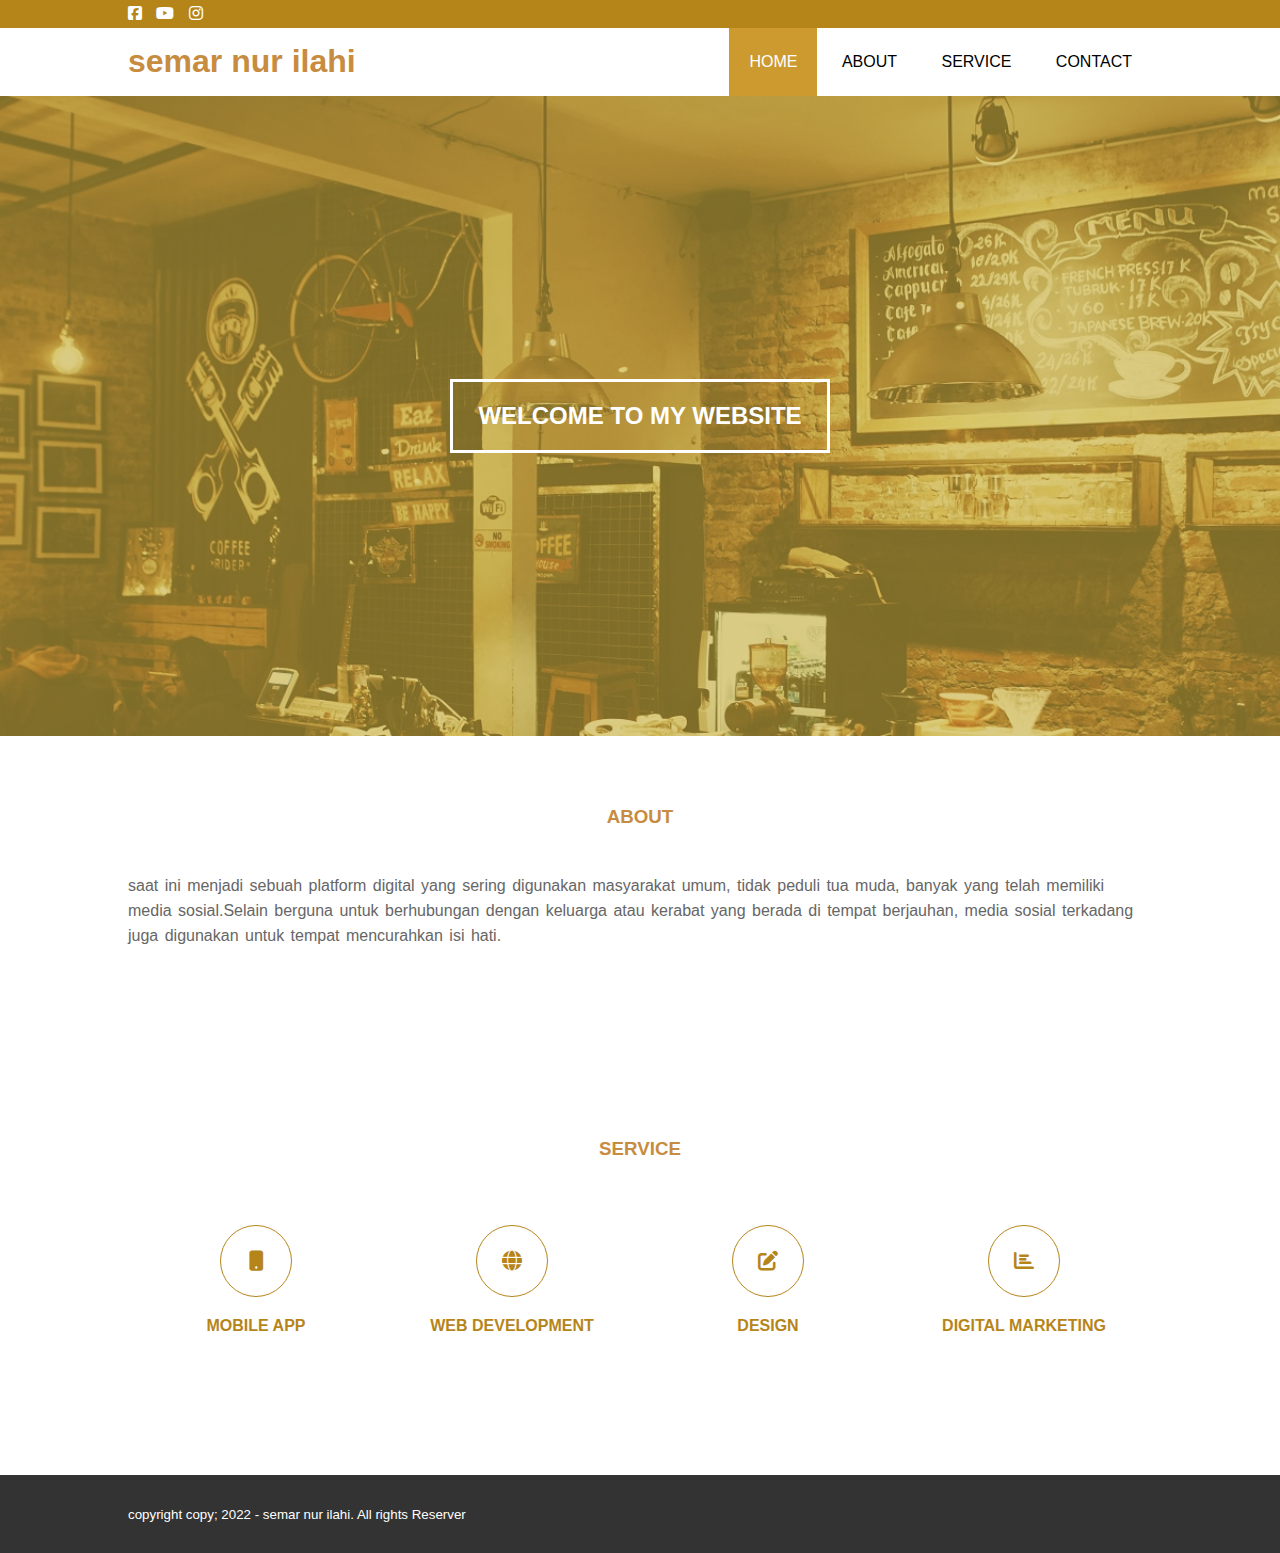
<file: semar/index.html>
<!DOCTYPE html>
<html lang="en">
<head>
    <meta charset="UTF-8">
    <meta http-equiv="X-UA-Compatible" content="IE=edge">
    <meta name="viewport" content="width=device-width, initial-scale=1.0">
    <link rel="stylesheet" href="styleeee.css">
    <title>semar nur ilahi</title>
    <link rel="stylesheet" href="https://cdnjs.cloudflare.com/ajax/libs/font-awesome/6.1.1/css/all.min.css">
    <script src="https://code.jquery.com/jquery-3.6.0.min.js" integrity="sha256-/xUj+3OJU5yExlq6GSYGSHk7tPXikynS7ogEvDej/m4=" crossorigin="anonymous"></script>
</head>
<body>
    <!--loader-->
    <div class="bg-loader">
        <div class="loader"></div>
    </div>

    <!--header-->
    <div class="medsos">
        <div class="container">
            <ul>

                <li><a href="#"><i class="fa-brands fa-facebook-square"></i></a></li>
                <li><a href="#"><i class="fa-brands fa-youtube"></i></a></li>
                <li><a href="#"><i class="fa-brands fa-instagram"></i></a></li>
            </ul>

        </div>
    </div>
    <header>
        <div class="container">
        <h1><a href="index.html">semar nur ilahi</a></h1>
        <ul>
            <li class="active"><a href="index.html">HOME</a></li>
            <li><a href="about.html">ABOUT</a></li>
            <li><a href="service.html">SERVICE</a></li>
            <li><a href="contact.html">CONTACT</a></li>
        </ul>
    </div>
    </header>

<!--benner-->
<section class="semar">
    <h2>WELCOME TO MY WEBSITE</h2>
</section>

<!--about-->
<section class="about">
    <div class="container">
        <h3>ABOUT</h3>
        <p>saat ini menjadi sebuah platform digital yang sering digunakan masyarakat umum, tidak peduli tua muda, banyak yang telah memiliki media sosial.Selain berguna untuk berhubungan dengan keluarga atau kerabat yang berada di tempat berjauhan, media sosial terkadang juga digunakan untuk tempat mencurahkan isi hati.</p>
    </div>
</section>

<!--service-->
<section class="service">
    <div class="container">
        <h3>SERVICE</h3>
        <div class="box">
            <div class="box">
                <div class="col-4">
                    <div class="icon"><i class="fa-solid fa-mobile-button"></i></div>
                    <h4>MOBILE APP</h4>
                </div><div class="col-4">
                    <div class="icon"><i class="fa-solid fa-globe"></i></div>
                    <h4>WEB DEVELOPMENT</h4>
                </div><div class="col-4">
                    <div class="icon"><i class="fa-solid fa-edit"></i></div>
                    <h4>DESIGN</h4>
                </div><div class="col-4">
                    <div class="icon"><i class="fa-solid fa-chart-bar"></i></div>
                    <h4>DIGITAL MARKETING</h4>
                </div>
            </div>
        </div>
    </div>
</section>

<!--footer-->
<footer>
    <div class="container">
        <small>copyright copy; 2022 - semar nur ilahi. All rights Reserver</small>
    </div>
</footer>

<script type="text/javascript">
    $(document).ready(function(){
        $(".bg-loader").hide();
    })
</script>
</body>
</html>
</file>
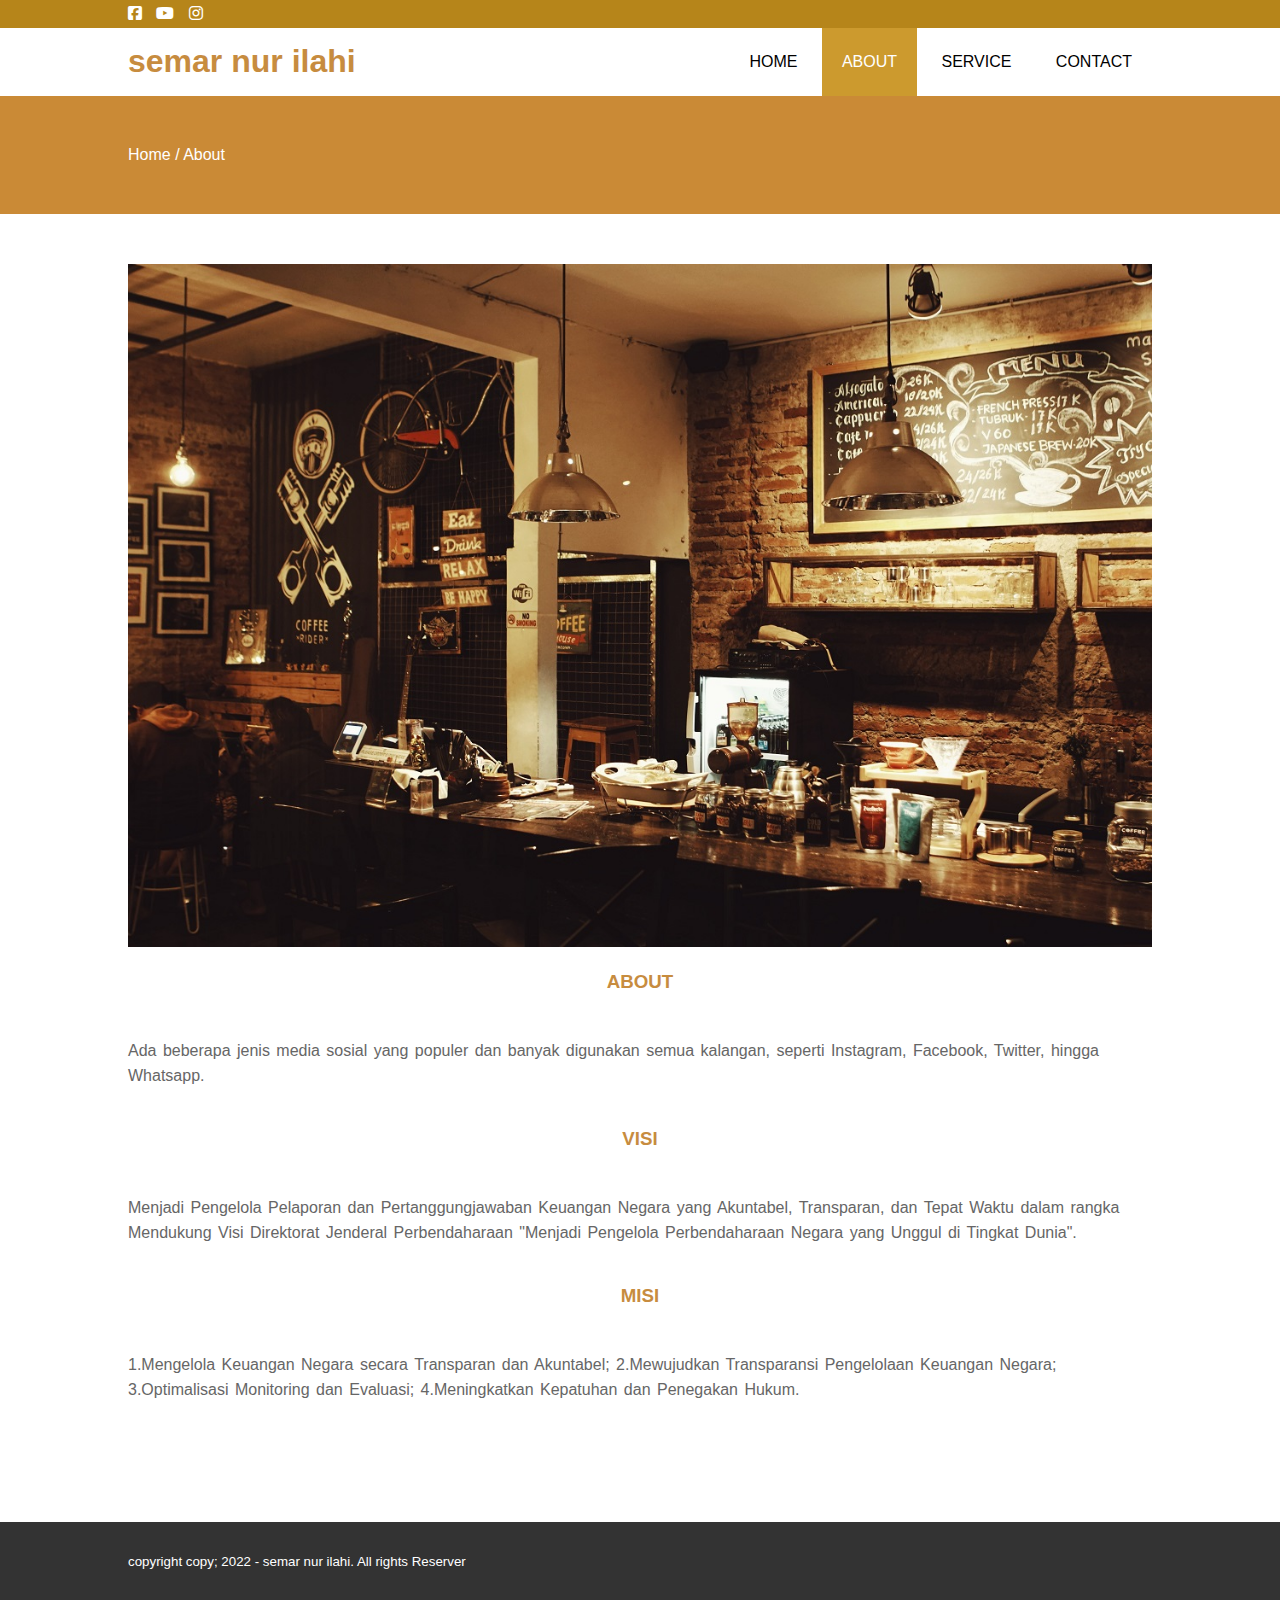
<file: semar/About.html>
<!DOCTYPE html>
<html lang="en">
<head>
    <meta charset="UTF-8">
    <meta http-equiv="X-UA-Compatible" content="IE=edge">
    <meta name="viewport" content="width=device-width, initial-scale=1.0">
    <link rel="stylesheet" href="styleeee.css">
    <title>semar nur ilahi</title>
    <link rel="stylesheet" href="https://cdnjs.cloudflare.com/ajax/libs/font-awesome/6.1.1/css/all.min.css">
    <script src="https://code.jquery.com/jquery-3.6.0.min.js" integrity="sha256-/xUj+3OJU5yExlq6GSYGSHk7tPXikynS7ogEvDej/m4=" crossorigin="anonymous"></script>
</head>
<body>
    <!--loader-->
    <div class="bg-loader">
        <div class="loader"></div>
    </div>

    <!--header-->
    <div class="medsos">
        <div class="container">
            <ul>

                <li><a href="#"><i class="fa-brands fa-facebook-square"></i></a></li>
                <li><a href="#"><i class="fa-brands fa-youtube"></i></a></li>
                <li><a href="#"><i class="fa-brands fa-instagram"></i></a></li>
            </ul>

        </div>
    </div>
    <header>
        <div class="container">
        <h1><a href="index.html">semar nur ilahi</a></h1>
        <ul>
            <li><a href="index.html">HOME</a></li>
            <li class="active"><a href="about.html">ABOUT</a></li>
            <li><a href="service.html">SERVICE</a></li>
            <li><a href="contact.html">CONTACT</a></li>
        </ul>
    </div>
    </header>
<!--label-->
<section class="label">
    <div class="container">
        <p>Home / About</p>
    </div>
</section>

<!--about-->

<section class="about">
    <div class="container">
        <img src="semar.jpg" width="100%">
        <h3>ABOUT</h3>
        <p>Ada beberapa jenis media sosial yang populer dan banyak digunakan semua kalangan, seperti Instagram, Facebook, Twitter, hingga Whatsapp.</p>
        <h3>VISI</h3>
        <p>Menjadi Pengelola Pelaporan dan Pertanggungjawaban Keuangan Negara yang Akuntabel, Transparan, dan Tepat Waktu dalam rangka Mendukung Visi Direktorat Jenderal Perbendaharaan "Menjadi Pengelola Perbendaharaan Negara yang Unggul di Tingkat Dunia".</p>
        <h3>MISI</h3>
        <p>1.Mengelola Keuangan Negara secara Transparan dan Akuntabel;
            2.Mewujudkan Transparansi Pengelolaan Keuangan Negara;
            3.Optimalisasi Monitoring dan Evaluasi;
            4.Meningkatkan Kepatuhan dan Penegakan Hukum.
            </p>
    </div>
</section>

<!--footer-->
<footer>
    <div class="container">
        <small>copyright copy; 2022 - semar nur ilahi. All rights Reserver</small>
    </div>
</footer>

<script type="text/javascript">
    $(document).ready(function(){
        $(".bg-loader").hide();
    })
</script>
</body>
</html>
</file>
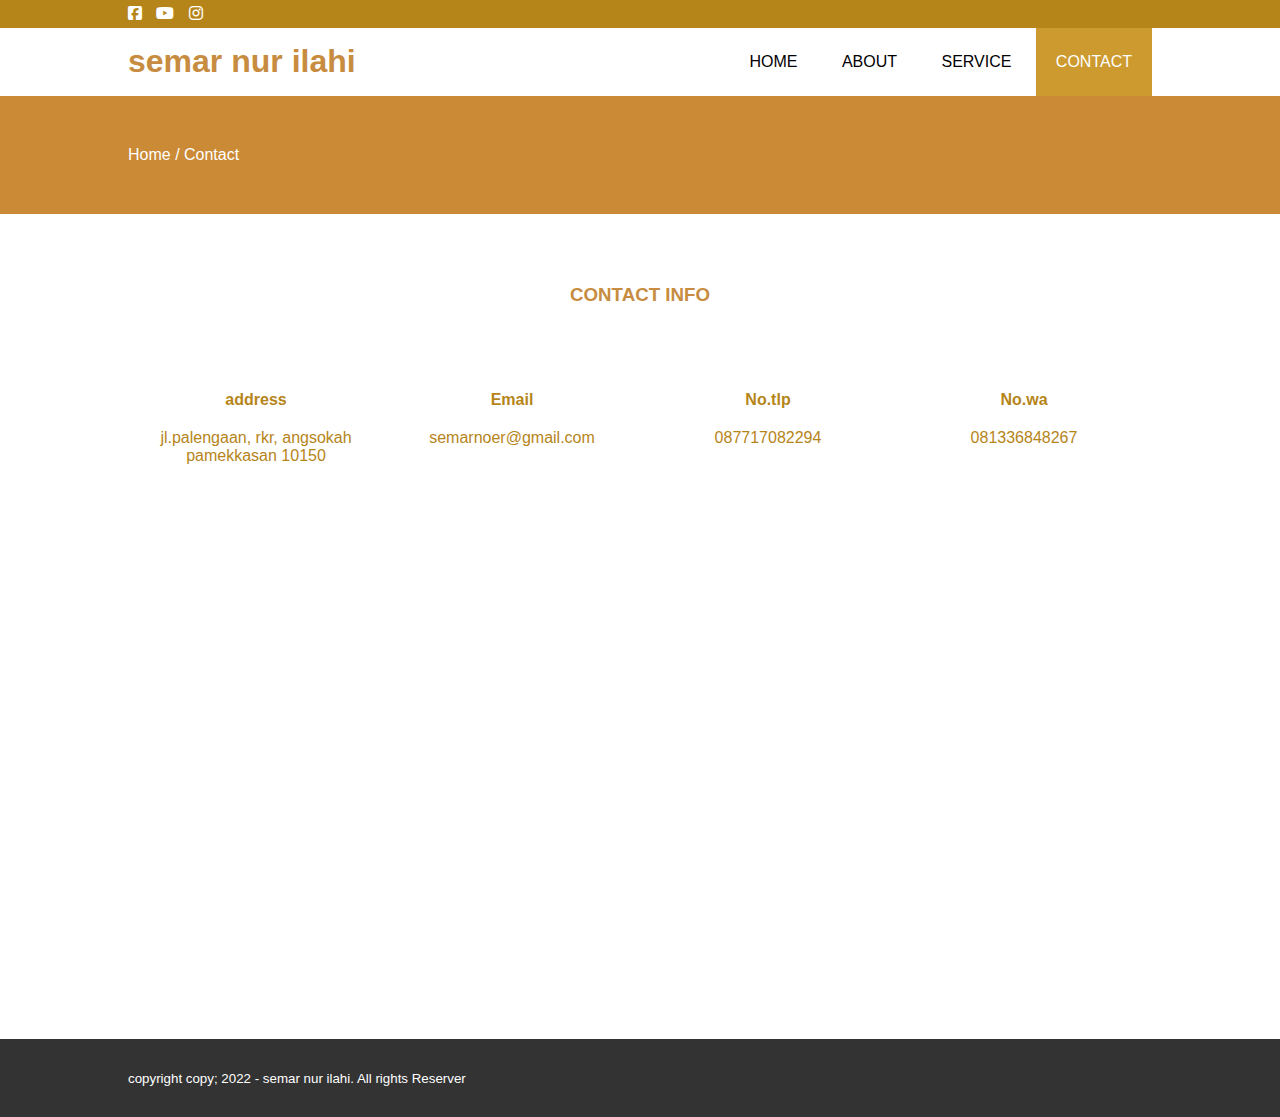
<file: semar/Contact.html>
<!DOCTYPE html>
<html lang="en">
<head>
    <meta charset="UTF-8">
    <meta http-equiv="X-UA-Compatible" content="IE=edge">
    <meta name="viewport" content="width=device-width, initial-scale=1.0">
    <link rel="stylesheet" href="styleeee.css">
    <title>semar nur ilahi</title>
    <link rel="stylesheet" href="https://cdnjs.cloudflare.com/ajax/libs/font-awesome/6.1.1/css/all.min.css">
    <script src="https://code.jquery.com/jquery-3.6.0.min.js" integrity="sha256-/xUj+3OJU5yExlq6GSYGSHk7tPXikynS7ogEvDej/m4=" crossorigin="anonymous"></script>
</head>
<body>
    <!--loader-->
    <div class="bg-loader">
        <div class="loader"></div>
    </div>

    <!--header-->
    <div class="medsos">
        <div class="container">
            <ul>

                <li><a href="#"><i class="fa-brands fa-facebook-square"></i></a></li>
                <li><a href="#"><i class="fa-brands fa-youtube"></i></a></li>
                <li><a href="#"><i class="fa-brands fa-instagram"></i></a></li>
            </ul>

        </div>
    </div>
    <header>
        <div class="container">
        <h1><a href="index.html">semar nur ilahi</a></h1>
        <ul>
            <li><a href="index.html">HOME</a></li>
            <li><a href="about.html">ABOUT</a></li>
            <li><a href="service.html">SERVICE</a></li>
            <li class="active"><a href="contact.html">CONTACT</a></li>
        </ul>
    </div>
    </header>

    <!--label-->
<section class="label">
    <div class="container">
        <p>Home / Contact</p>
    </div>
</section>

<!--service-->
<section class="service">
    <div class="container">
        <h3>CONTACT INFO</h3>
        <div class="box">
           <div class="box">
            <div class="col-4">
                <h4>address</h4>
                <p>jl.palengaan, rkr, angsokah pamekkasan 10150</p>
            </div>
            <div class="col-4">
                <h4>Email</h4>
                <p>semarnoer@gmail.com</p>
            </div>
            <div class="col-4">
                <h4>No.tlp</h4>
                <p>087717082294</p>
            </div>
                <div class="col-4">
                    <h4>No.wa</h4>
                    <p>081336848267</p>
                </div>
            </div>
            <iframe src="https://www.google.com/maps/embed?pb=!1m18!1m12!1m3!1d3958.648122076464!2d113.47596121414739!3d-7.166613772308662!2m3!1f0!2f0!3f0!3m2!1i1024!2i768!4f13.1!3m3!1m2!1s0x2dd77de00d818bb7%3A0xcd3f7a92d5900ffc!2sJl.%20Raden%20Abdul%20Azis%2C%20Rw.%2002%2C%20Parteker%2C%20Kec.%20Pamekasan%2C%20Kabupaten%20Pamekasan%2C%20Jawa%20Timur!5e0!3m2!1sid!2sid!4v1658817615299!5m2!1sid!2sid" width="100%" height="450" style="border:0;" allowfullscreen="" loading="lazy" referrerpolicy="no-referrer-when-downgrade"></iframe>
           </div>
        </div>
    </div>
</section>

<!--footer-->
<footer>
    <div class="container">
        <small>copyright copy; 2022 - semar nur ilahi. All rights Reserver</small>
    </div>
</footer>

<script type="text/javascript">
    $(document).ready(function(){
        $(".bg-loader").hide();
    })
</script>
</body>
</html>
</file>
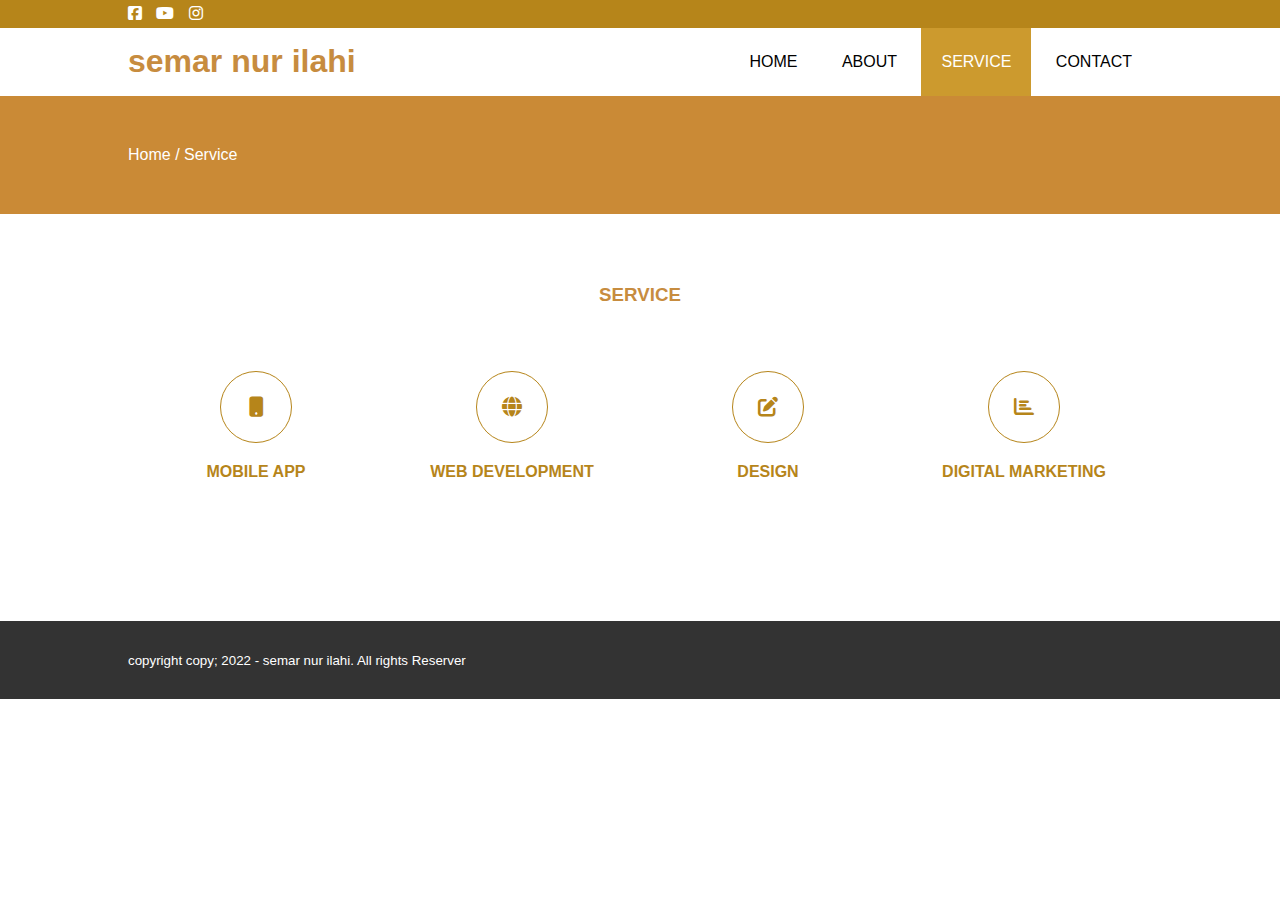
<file: semar/service.html>
<!DOCTYPE html>
<html lang="en">
<head>
    <meta charset="UTF-8">
    <meta http-equiv="X-UA-Compatible" content="IE=edge">
    <meta name="viewport" content="width=device-width, initial-scale=1.0">
    <link rel="stylesheet" href="styleeee.css">
    <title>semar nur ilahi</title>
    <link rel="stylesheet" href="https://cdnjs.cloudflare.com/ajax/libs/font-awesome/6.1.1/css/all.min.css">
    <script src="https://code.jquery.com/jquery-3.6.0.min.js" integrity="sha256-/xUj+3OJU5yExlq6GSYGSHk7tPXikynS7ogEvDej/m4=" crossorigin="anonymous"></script>
</head>
<body>
    <!--loader-->
    <div class="bg-loader">
        <div class="loader"></div>
    </div>

    <!--header-->
    <div class="medsos">
        <div class="container">
            <ul>

                <li><a href="#"><i class="fa-brands fa-facebook-square"></i></a></li>
                <li><a href="#"><i class="fa-brands fa-youtube"></i></a></li>
                <li><a href="#"><i class="fa-brands fa-instagram"></i></a></li>
            </ul>

        </div>
    </div>
    <header>
        <div class="container">
        <h1><a href="index.html">semar nur ilahi</a></h1>
        <ul>
            <li><a href="index.html">HOME</a></li>
            <li><a href="about.html">ABOUT</a></li>
            <li class="active"><a href="service.html">SERVICE</a></li>
            <li><a href="contact.html">CONTACT</a></li>
        </ul>
    </div>
    </header>

    <!--label-->
<section class="label">
    <div class="container">
        <p>Home / Service</p>
    </div>
</section>

<!--service-->
<section class="service">
    <div class="container">
        <h3>SERVICE</h3>
        <div class="box">
            <div class="box">
                <div class="col-4">
                    <div class="icon"><i class="fa-solid fa-mobile-button"></i></div>
                    <h4>MOBILE APP</h4>
                </div><div class="col-4">
                    <div class="icon"><i class="fa-solid fa-globe"></i></div>
                    <h4>WEB DEVELOPMENT</h4>
                </div><div class="col-4">
                    <div class="icon"><i class="fa-solid fa-edit"></i></div>
                    <h4>DESIGN</h4>
                </div><div class="col-4">
                    <div class="icon"><i class="fa-solid fa-chart-bar"></i></div>
                    <h4>DIGITAL MARKETING</h4>
                </div>
            </div>
        </div>
    </div>
</section>

<!--footer-->
<footer>
    <div class="container">
        <small>copyright copy; 2022 - semar nur ilahi. All rights Reserver</small>
    </div>
</footer>

<script type="text/javascript">
    $(document).ready(function(){
        $(".bg-loader").hide();
    })
</script>
</body>
</html>
</file>
<file: semar/styleeee.css>
*{
    padding:0;
    margin:0;
    font-family: sans-serif;
}
a {
    color: inherit;
    text-decoration: none;
}
.medsos{
    padding:5px 0;
    background-color: #b6851a;
}
.medsos ul li { 
    display: inline-block;
    color:#fff;
    margin-right:10px;
}
.container {
    width:80%;
    margin:0 auto;
    
}
.container:after {
    content:'';
    display: block;
    clear: both;
}

header h1 {
    
    float: left;
    padding:15px 0;
    color:#c78c3f;
}
header ul {
    
    float: right;
}
header ul li {
    display: inline-block;
}
header ul li a {
    padding:25px 20px;
    display: inline-block;
}
header ul li a:hover {
    background-color: #ca8a36;
    color: #fff;
}
.active {
    background-color: #cc9a2e;
    color: #fff;
}
.semar {
    height: 60vh;
    background-image: url(semar.jpg);
    background-size: cover;
    position: relative;
    display: flex;
    justify-content: center;
    align-items: center;
}
.semar::after {
    content: '';
    display: block;
    position: absolute;
    top: 0;
    left: 0;
    right: 0;
    bottom: 0;
    background-color: rgba(197, 171, 57, 0.6)
}
.semar h2 {
    color: #fff;
    z-index: 1;
    padding: 20px 25px;
    border: 3px solid #fff;

}
section {
    padding: 50px 0;
}
section h3{
    text-align: center;
    padding: 20px 0;
    color:#c78c3f;
    margin-bottom: 25px;
}
.about,
 .service {
    padding-bottom: 100px;
}
.about p {
   color: #666;
   word-spacing: 2px;
   line-height: 25px; 
   margin-bottom: 20px;
}
.service {
    border-color: #f9f9f9;
}
.box {
    color: #b6851a;
}
.box::after {
    content: '';
    display: block;
    clear: both;
}
.box .col-4{
    width: 25%;
    padding: 20px;
    box-sizing: border-box;
    text-align: center;
    float: left;
}
.icon {
    width: 70px;
    height: 70px;
    border: 1px solid;
    border-radius: 50%;
    text-align: center;
    line-height: 70px;
    font-size: 20px;
    margin: 0 auto;
}
.box .col-4 h4 {
    margin: 20px 0;
}
footer {
    padding: 30px 0;
    background-color: #333;
    color: #fff;
}
.bg-loader {
    background-color: #eee;
    position: fixed;
    top: 0;
    left: 0;
    right: 0;
    bottom: 0;
    z-index: 9999;
    display: flex;
    justify-content: center;
    align-items: center;
}
.bg-loader .loader {
    width: 100px;
    height: 100px;
    border: 3px solid #fff;
    border-radius: 50%;
    border-top-color: #ca8a36;
    border-right-color: #ca8a36;
    border-bottom-color: #ca8a36;
    animation: puterin .8s linear infinite;
}
.label {
    background-color: #ca8a36;
    color: #fff;
}
@keyframes puterin {
    100% {
        transform: rotate(360deg);
    }
}
@media screen and (max-widht: 768px){
    .container {
        width: 90%;
    }
    header h1 {
        text-align: center;
        float: none;
    }
}
</file>
